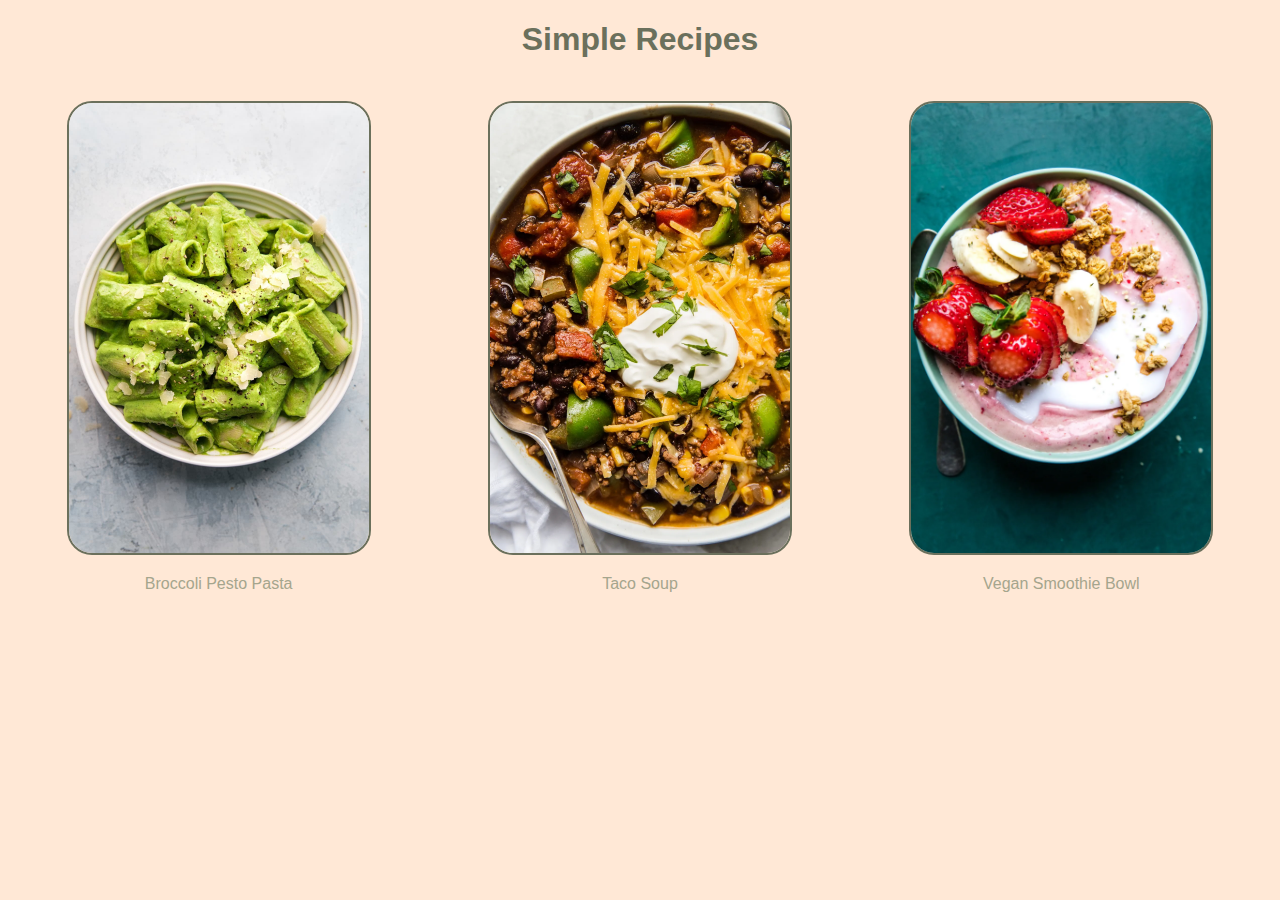
<file: index.html>
<!DOCTYPE html>
<html lang="en">

<head>
    <meta charset="UTF-8">
    <meta http-equiv="X-UA-Compatible" content="IE=edge">
    <meta name="viewport" content="width=device-width, initial-scale=1.0">
    <title>Simple Recipes</title>
    <link rel="stylesheet" href="style.css">
</head>

<body>
    <h1>Simple Recipes</h1>
    <div class="container">
        <div class="pasta">
            <img class="home-img" src="./images/broccoli-pesto-pasta.jpg" alt="a bowl of vibrant broccoli pesto pasta"
                width="300">
            <p class="text"><a href="./recipes/broccoli-pesto-pasta.html">Broccoli Pesto Pasta</a></p>
        </div>
        <div class="soup">
            <img class="home-img" src="./images/taco-soup.jpg" alt="a hearty bowl of taco soup" width="300">
            <p class="text"><a href="./recipes/taco-soup.html">Taco Soup</a></p>
        </div>
        <div class="smoothie-bowl">
            <img class="home-img" src="./images/vegan-smoothie-bowl.jpg"
                alt="a smoothie bowl with strawberries and bananas" width="300">
            <p class="text"><a href="./recipes/vegan-smoothie-bowl.html">Vegan Smoothie Bowl</a></p>
        </div>
    </div>
    </div>
    <!-- <ul class="recipes">
        <li><a href="./recipes/broccoli-pesto-pasta.html">Broccoli Pesto Pasta</a></li>
        <li><a href="./recipes/taco-soup.html">Taco Soup</a></li>
        <li><a href="./recipes/vegan-smoothie-bowl.html">Vegan Smoothie Bowl</a></li>
    </ul> -->
</body>

</html>
</file>
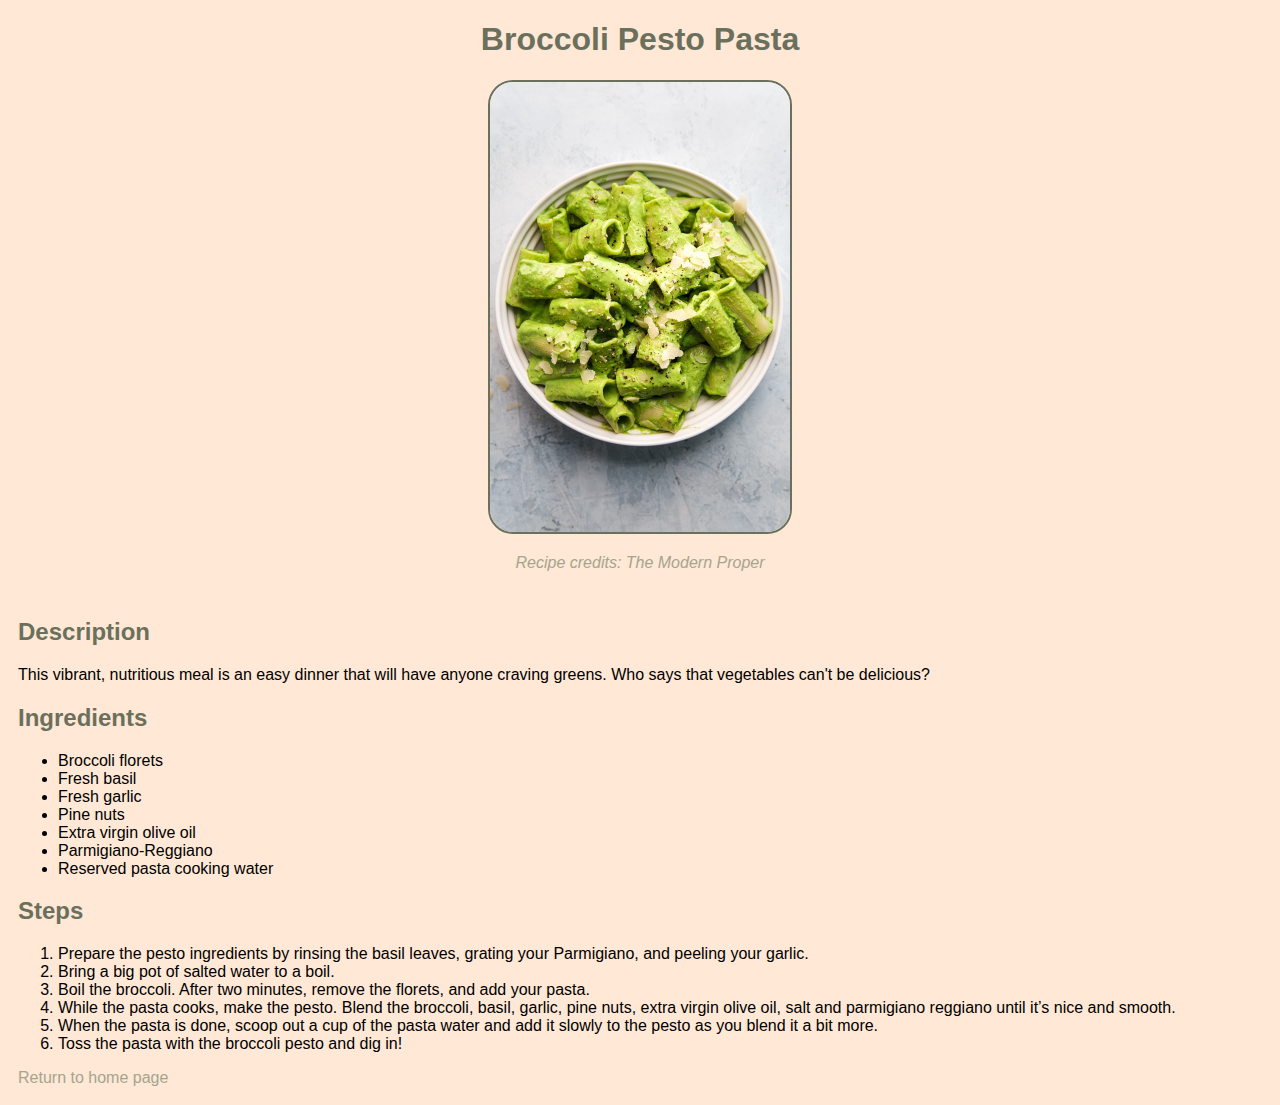
<file: recipes/broccoli-pesto-pasta.html>
<!DOCTYPE html>
<html lang="en">

<head>
    <meta charset="UTF-8">
    <meta http-equiv="X-UA-Compatible" content="IE=edge">
    <meta name="viewport" content="width=device-width, initial-scale=1.0">
    <title>Broccoli Pesto Pasta</title>
    <link rel="stylesheet" href="../style.css"">
</head>

<body>
    <h1>Broccoli Pesto Pasta</h1>
    <div class=" img-creds">
    <img src=" ../images/broccoli-pesto-pasta.jpg" alt="a bowl of vibrant broccoli pesto pasta" width="300"
        class="recipe-img">
    <p><em class="creds">Recipe credits: <a href="https://themodernproper.com/broccoli-pesto-pasta">The Modern
                Proper</a></em></p>
    </div>
    <div class="content">
        <h2>Description</h2>
        <p>This vibrant, nutritious meal is an easy dinner that will have anyone craving greens. Who says that
            vegetables
            can't be delicious?</p>

        <h2>Ingredients</h2>
        <ul>
            <li>Broccoli florets</li>
            <li>Fresh basil</li>
            <li>Fresh garlic</li>
            <li>Pine nuts</li>
            <li>Extra virgin olive oil</li>
            <li>Parmigiano-Reggiano</li>
            <li>Reserved pasta cooking water</li>
        </ul>

        <h2>Steps</h2>
        <ol>
            <li>Prepare the pesto ingredients by rinsing the basil leaves, grating your Parmigiano, and peeling your
                garlic.
            </li>
            <li>Bring a big pot of salted water to a boil.</li>
            <li>Boil the broccoli. After two minutes, remove the florets, and add your pasta.</li>
            <li>While the pasta cooks, make the pesto. Blend the broccoli, basil, garlic, pine nuts, extra virgin olive
                oil,
                salt and parmigiano reggiano until it’s nice and smooth.</li>
            <li>When the pasta is done, scoop out a cup of the pasta water and add it slowly to the pesto as you blend
                it a
                bit more.</li>
            <li>Toss the pasta with the broccoli pesto and dig in!</li>
        </ol>
        <a href="../index.html" class="return-home">Return to home page</a>
    </div>
    </body>

</html>
</file>
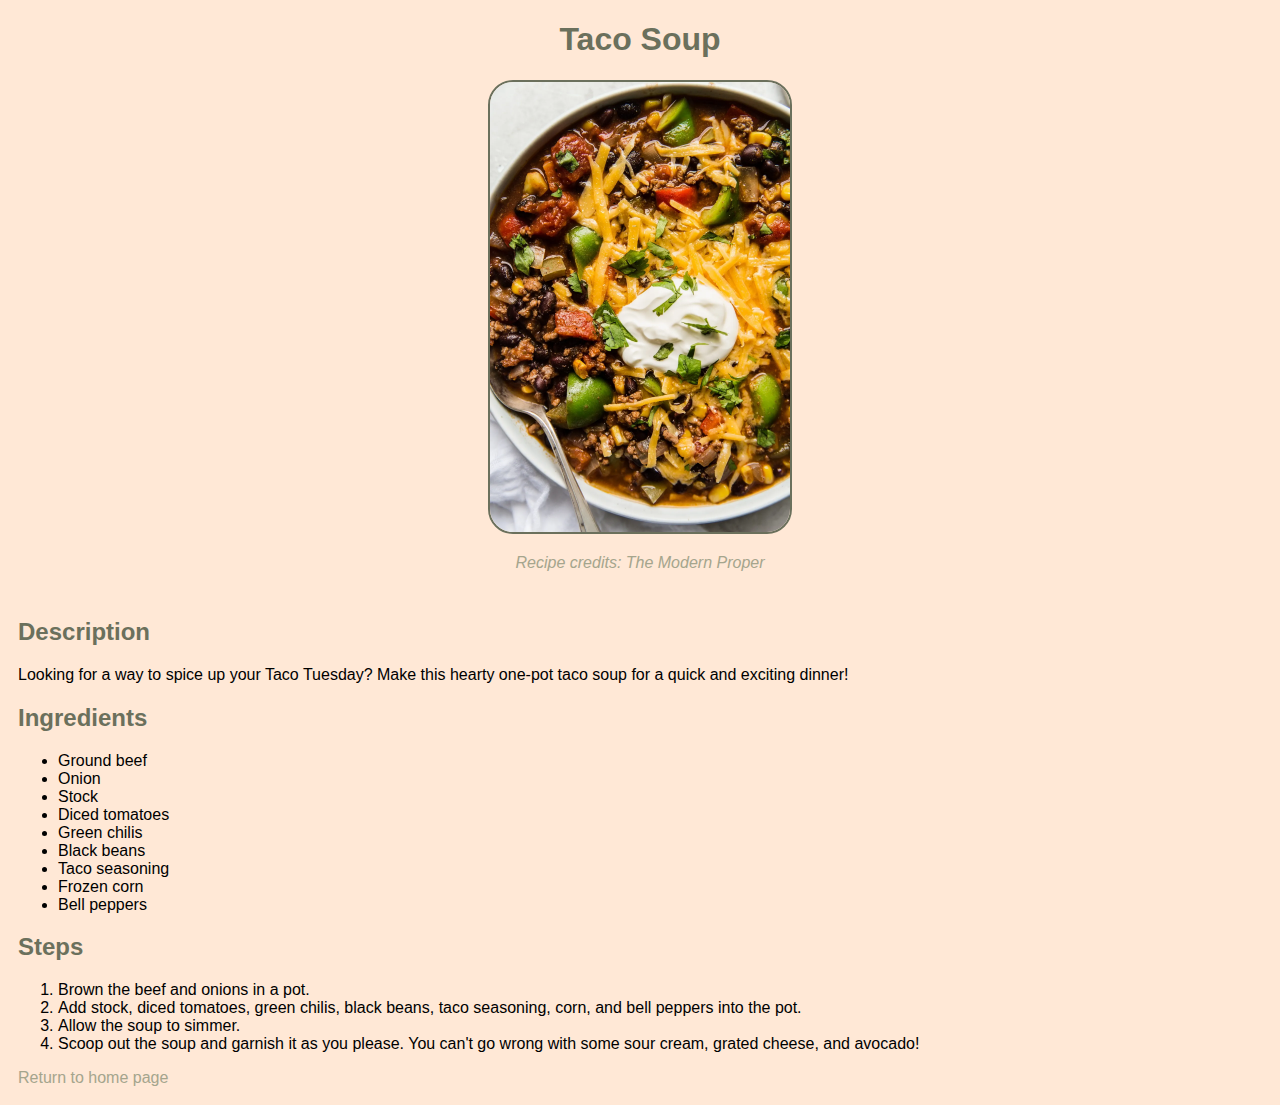
<file: recipes/taco-soup.html>
<!DOCTYPE html>
<html lang="en">

<head>
    <meta charset="UTF-8">
    <meta http-equiv="X-UA-Compatible" content="IE=edge">
    <meta name="viewport" content="width=device-width, initial-scale=1.0">
    <title>Taco Soup</title>
    <link rel="stylesheet" href="../style.css"">
</head>

<body>
    <h1>Taco Soup</h1>
    <div class=" img-creds">
    <img src=" ../images/taco-soup.jpg" alt="a hearty bowl of taco soup" width="300" class="recipe-img">
    <p><em class="creds">Recipe credits: <a href="https://themodernproper.com/taco-soup">The Modern Proper</a></em></p>
    </div>

    <div class="content">
        <h2>Description</h2>
        <p>Looking for a way to spice up your Taco Tuesday? Make this hearty one-pot taco soup for a quick and exciting
            dinner!</p>

        <h2>Ingredients</h2>
        <ul>
            <li>Ground beef</li>
            <li>Onion</li>
            <li>Stock</li>
            <li>Diced tomatoes</li>
            <li>Green chilis</li>
            <li>Black beans</li>
            <li>Taco seasoning</li>
            <li>Frozen corn</li>
            <li>Bell peppers</li>
        </ul>

        <h2>Steps</h2>
        <ol>
            <li>Brown the beef and onions in a pot.</li>
            <li>Add stock, diced tomatoes, green chilis, black beans, taco seasoning, corn, and bell peppers into the
                pot.
            </li>
            <li>Allow the soup to simmer.</li>
            <li>Scoop out the soup and garnish it as you please. You can't go wrong with some sour cream, grated cheese,
                and
                avocado!</li>
        </ol>
        <a href="../index.html" class="return-home">Return to home page</a>
    </div>
    </body>

</html>
</file>
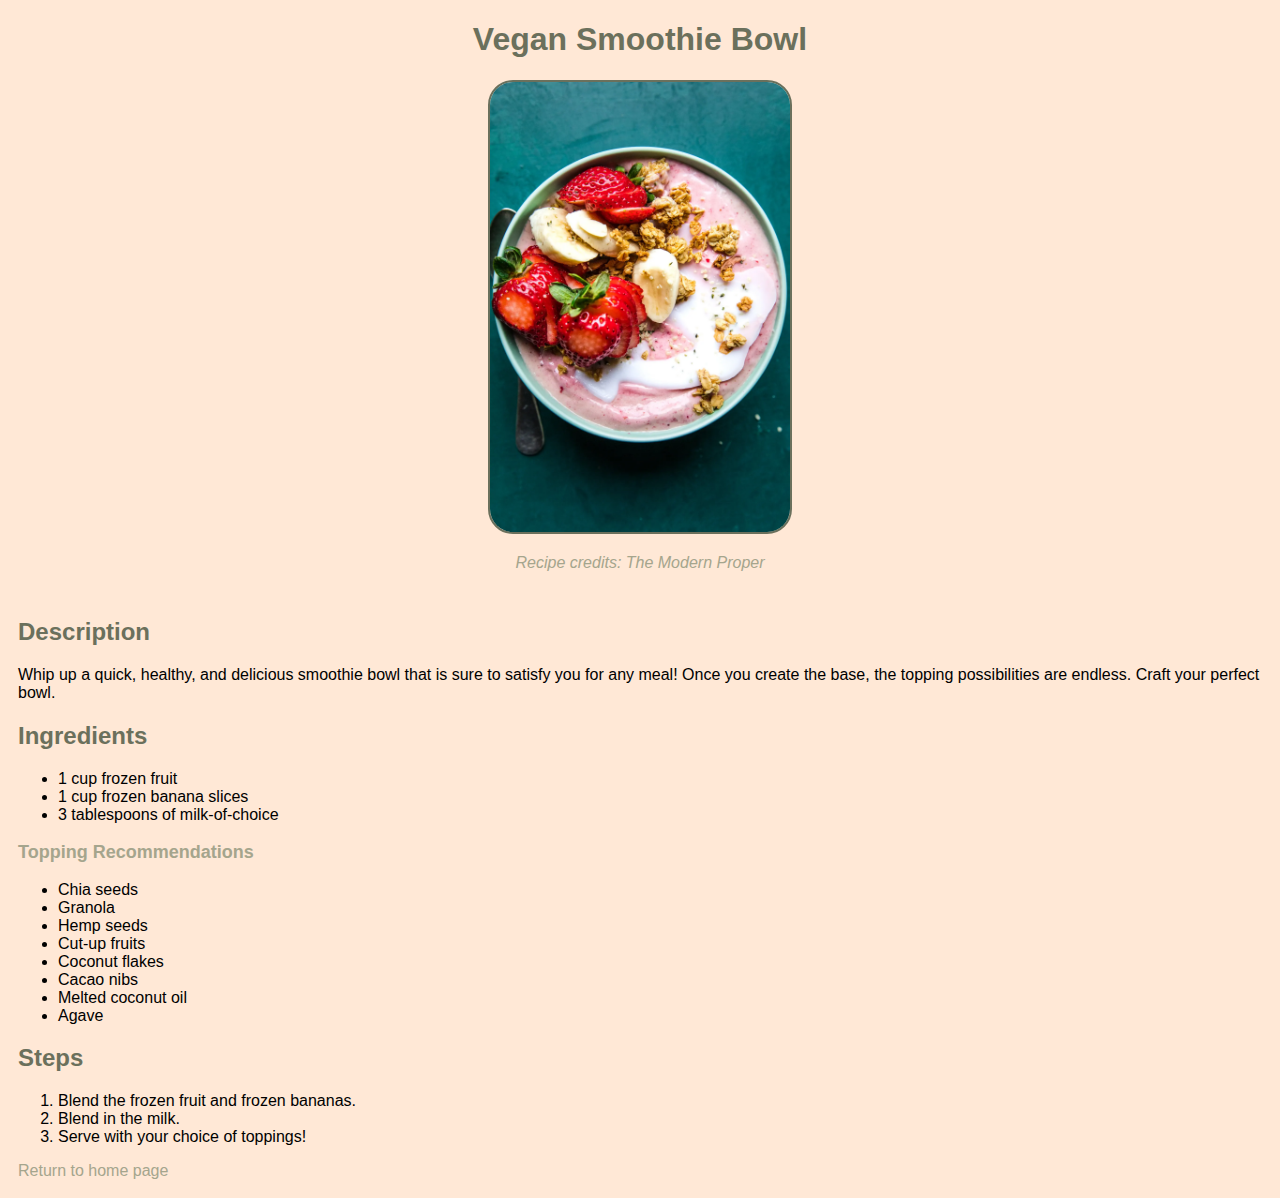
<file: recipes/vegan-smoothie-bowl.html>
<!DOCTYPE html>
<html lang="en">

<head>
    <meta charset="UTF-8">
    <meta http-equiv="X-UA-Compatible" content="IE=edge">
    <meta name="viewport" content="width=device-width, initial-scale=1.0">
    <title>Vegan Smoothie Bowl</title>
    <link rel="stylesheet" href="../style.css"">
</head>

<body>
    <h1>Vegan Smoothie Bowl</h1>
    <div class=" img-creds">
    <img src=" ../images/vegan-smoothie-bowl.jpg" alt="a smoothie bowl with strawberries and bananas" width="300"
        class="recipe-img">
    <p><em class="creds">Recipe credits: <a href="https://themodernproper.com/how-to-make-a-smoothie-bowl">The Modern
                Proper</a></em>
    </p>
    </div>

    <div class="content">
        <h2>Description</h2>
        <p>Whip up a quick, healthy, and delicious smoothie bowl that is sure to satisfy you for any meal! Once you
            create
            the base, the topping possibilities are endless. Craft your perfect bowl.</p>
        <h2>Ingredients</h2>
        <ul>
            <li>1 cup frozen fruit</li>
            <li>1 cup frozen banana slices</li>
            <li>3 tablespoons of milk-of-choice</li>
        </ul>
        <h3>Topping Recommendations</h3>
        <ul>
            <li>Chia seeds</li>
            <li>Granola</li>
            <li>Hemp seeds</li>
            <li>Cut-up fruits</li>
            <li>Coconut flakes</li>
            <li>Cacao nibs</li>
            <li>Melted coconut oil</li>
            <li>Agave</li>
        </ul>

        <h2>Steps</h2>
        <ol>
            <li>Blend the frozen fruit and frozen bananas.</li>
            <li>Blend in the milk.</li>
            <li>Serve with your choice of toppings!</li>
        </ol>
        <a href="../index.html" class="return-home">Return to home page</a>
    </div>
    </body>

</html>
</file>
<file: style.css>
* {
    font-family: Arial, Helvetica, sans-serif;
    background-color: #ffe8d6;
}

h1 {
    text-align: center;
    color: #6b705c;
    font-size: 32px;
}

h2 {
    color: #6b705c;
    font-size: 24px;
}

h3 {
    color: #a5a58d;
    font-size: 18px;
}

.home-img {
    border-radius: 25px;
    border: 2px solid #6b705c;
}

.recipe-img {
    border-radius: 25px;
    border: 2px solid #6b705c;
}

.img-creds {
    text-align: center;
}

.creds {
    color: #a5a58d;
}

.container {
    display: flex;
    justify-content: space-around;
    height: 550px;
    align-items: center;
}

.content {
    padding: 10px;
}

a {
    text-decoration: none;
    color: #a5a58d;
    font-size: 16px;
}

a:hover {
    color: #b7b7a4;
    font-weight: bolder;
}

.text {
    text-align: center;
}
</file>
